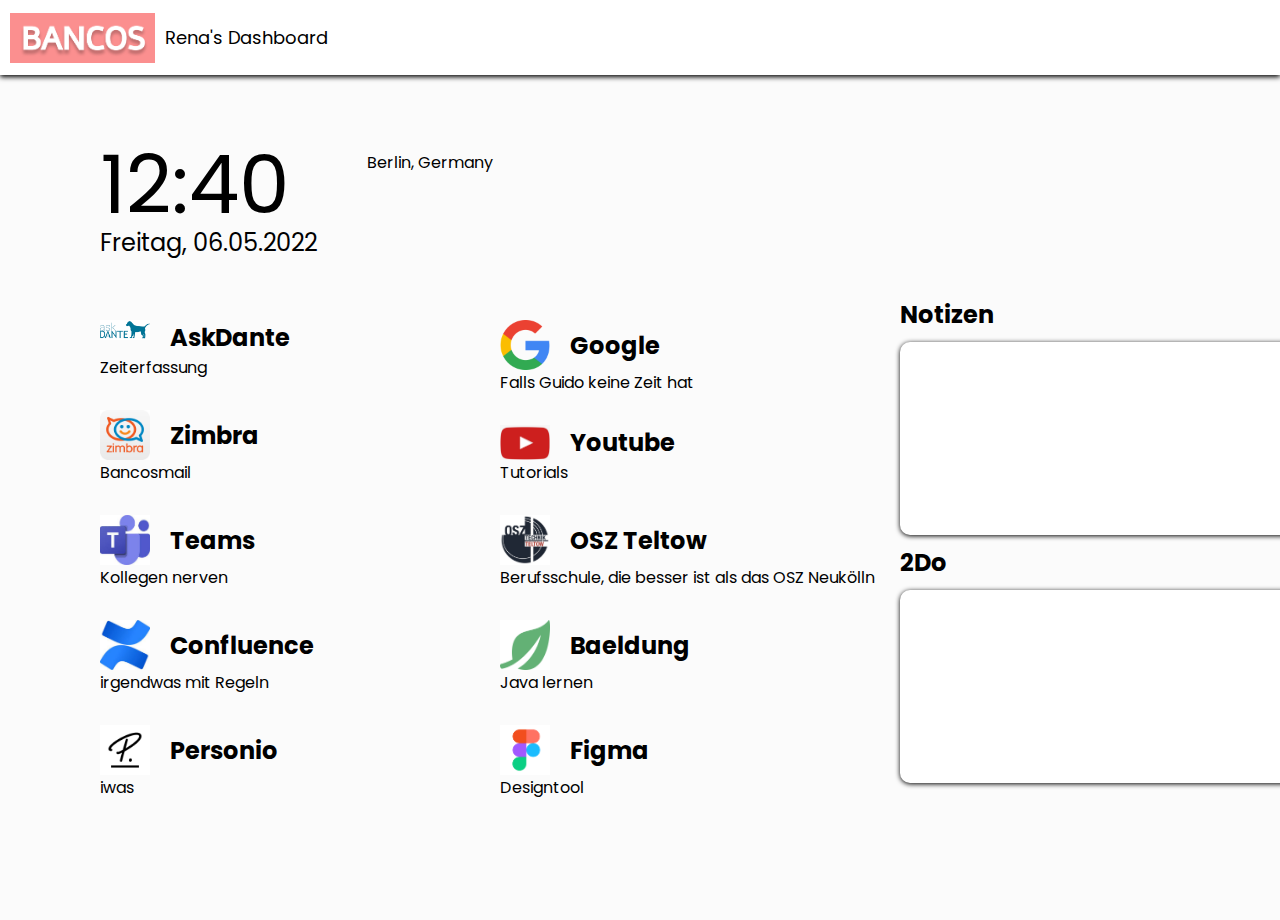
<file: index.html>
<html>
    <head>
        <title>
            Rena's Dashboard
        </title>
        <link rel="stylesheet" href="main.css">
        <script src="script.js"></script>
    </head>
    <body class="main">
       
        <div class="ueberschrift">
            <div class="bancoslogo">
                <img src="img/Bancos.png" height="50px">
            </div>
            <div class="titel">
                Rena's Dashboard
            </div>
        </div>
        <div class="content">
            <div class="zeitleiste">
                <div class="uhrzeit">
                    <div class="uhr">
                        12:40
                    </div>
                    <div class="datum">
                        Freitag, 06.05.2022
                    </div>
                </div>
                <div class="wetter">
                    <a class="weatherwidget-io" href="https://forecast7.com/de/52d5213d40/berlin/" data-font="Open Sans" data-icons="Climacons Animated" data-mode="Forecast" data-days="3" data-theme="weather_one" >Berlin, Germany</a>
                    <script>
                    !function(d,s,id){var js,fjs=d.getElementsByTagName(s)[0];if(!d.getElementById(id)){js=d.createElement(s);js.id=id;js.src='https://weatherwidget.io/js/widget.min.js';fjs.parentNode.insertBefore(js,fjs);}}(document,'script','weatherwidget-io-js');
                    </script>
                </div>
            </div>
            <div class="linksammlungeingabe">
                <div class="linksammlung">
                    <div class="officelinks">
                        <a href="https://askdante.com/" target="_blank">
                            <div class="askdante link">
                                <div class="innerlink">
                                    <div class="logotitle">
                                        <div class="logo">
                                            <img src ="img/askdante.png" width="50" height="20">
                                        </div>
                                        <div class="title">
                                        AskDante
                                        </div>
                                    </div>
                                    <div class="untertitle">
                                        Zeiterfassung
                                    </div>
                                </div>
                            </div>
                        </a>
                        <a href="https://mail.zimbra.com/" target="_blank">
                            <div class="zimbra link">
                                <div class="innerlink">
                                    <div class="logotitle">
                                        <div class="logo">
                                            <img src ="img/zimbra-logo.png" width="50" height="50">
                                        </div>
                                        <div class="title">
                                        Zimbra
                                        </div>
                                    </div>
                                    <div class="untertitle">
                                        Bancosmail
                                    </div>
                                </div>
                            </div>
                        </a>
                        <a href="https://www.microsoft.com/" target="_blank">
                            <div class="teams link">
                                <div class="innerlink">
                                    <div class="logotitle">
                                        <div class="logo">
                                            <img src ="img/Download.jpg" width="50" height="50">
                                        </div>
                                        <div class="title">
                                        Teams
                                        </div>
                                    </div>
                                    <div class="untertitle">
                                        Kollegen nerven
                                    </div>
                                </div>
                            </div>
                        </a>
                        <a href="https://www.atlassian.com/de/software/confluence" target="_blank">
                            <div class="confluence link">
                                <div class="innerlink">
                                    <div class="logotitle">
                                        <div class="logo">
                                            <img src ="img/confluence.jpg" width="50" height="50">
                                        </div>
                                        <div class="title">
                                        Confluence
                                        </div>
                                    </div>
                                    <div class="untertitle">
                                        irgendwas mit Regeln
                                    </div>
                                </div>
                            </div>
                        </a>
                        <a href="https://www.personio.de/" target="_blank">
                            <div class="personio link">
                                <div class="innerlink">
                                    <div class="logotitle">
                                        <div class="logo">
                                            <img src ="img/personio.png" width="50" height="50">
                                        </div>
                                        <div class="title">
                                        Personio
                                        </div>
                                    </div>
                                    <div class="untertitle">
                                        iwas
                                    </div>
                                </div>
                            </div>
                        </a>
                    </div>
                   <div class="internetlinks">
                    <a href="https://google.com" target="_blank">
                        <div class="google link">
                            <div class="innerlink">
                                <div class="logotitle">
                                    <div class="logo">
                                    <img src="img/Google__G__Logo.svg.png" width="50" height="50">
                                    </div>
                                    <div class="title">
                                    Google
                                    </div>
                                </div>
                                <div class="untertitle">
                                    Falls Guido keine Zeit hat
                                </div>
                            </div>
                        </div>
                    </a>
                    <a href="https://youtube.com" target="_blank">
                        <div class="youtube link">
                            <div class="innerlink">
                                <div class="logotitle">
                                    <div class="logo">
                                        <img src ="img/youtube.png" width="50" height="35">
                                    </div>
                                    <div class="title">
                                    Youtube
                                    </div>
                                </div>
                                <div class="untertitle">
                                    Tutorials
                                </div>
                            </div>
                        </div>
                    </a>
                    <a href="https://osz-teltow.de/" target="_blank">
                        <div class="oszteltow link">
                            <div class="innerlink">
                                <div class="logotitle">
                                    <div class="logo">
                                        <img src ="img/oszteltow.jpg" width="50" height="50">
                                    </div>
                                    <div class="title">
                                    OSZ Teltow
                                    </div>
                                </div>
                                <div class="untertitle">
                                    Berufsschule, die besser ist als das OSZ Neukölln
                                </div>
                            </div>
                        </div>
                    </a>
                    <a href="https://www.baeldung.com/" target="_blank">
                        <div class="baeldung link">
                            <div class="innerlink">
                                <div class="logotitle">
                                    <div class="logo">
                                        <img src ="img/baelding.png" width="50" height="50">
                                    </div>
                                    <div class="title">
                                    Baeldung
                                    </div>
                                </div>
                                <div class="untertitle">
                                    Java lernen
                                </div>
                            </div>
                        </div>
                    </a>
                    <a href="https://www.figma.com/" target="_blank">
                        <div class="figma link">
                            <div class="innerlink">
                                <div class="logotitle">
                                    <div class="logo">
                                        <img src ="img/figma.png" width="50" height="50">
                                    </div>
                                    <div class="title">
                                    Figma
                                    </div>
                                </div>
                                <div class="untertitle">
                                    Designtool
                                </div>
                            </div>
                        </div>
                    </div>
                    </div>
                </a>
                <div class="eingabe">
                    <div class="notizen">
                        <div class="title">
                        Notizen
                        </div>
                        <textarea rows="7" cols="75" class="notizeninput"></textarea>
    
                    </div>
    
                    <div class="do">
                         <div class="title">
                        2Do
                        </div>
                        <textarea rows="7" cols="75" class="doinput"></textarea>
                    </div>
                </div>
            </div>
        </div>
    </body>
</html>
</file>
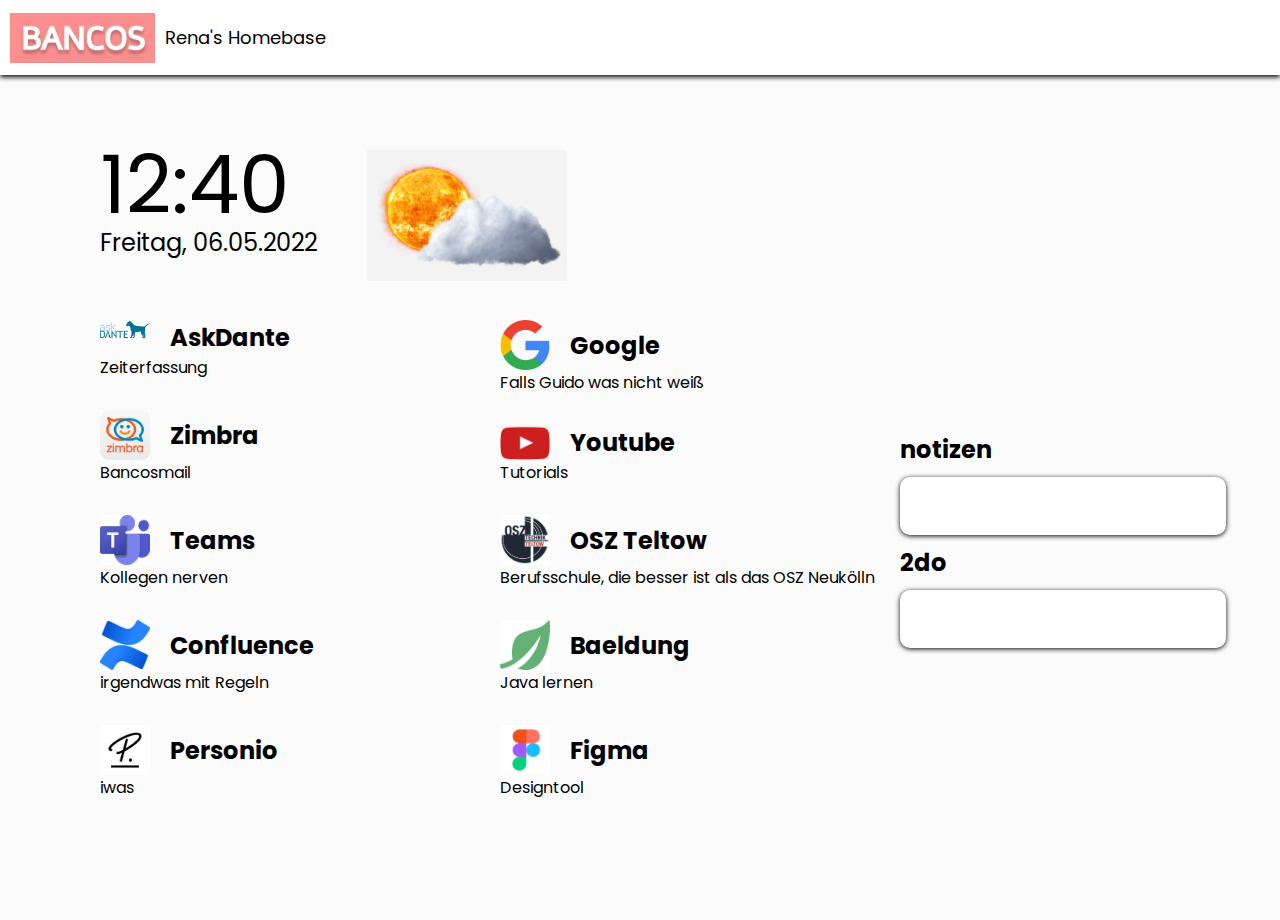
<file: renashomebase.html>
<html>
    <head>
        <title>
            Rena's Homebase
        </title>
        <link rel="stylesheet" href="main.css">
    </head>
    <body class="main">
       
        <div class="ueberschrift">
            <div class="bancoslogo">
                <img src="img/Bancos.png" height="50px">
            </div>
            <div class="titel">
                Rena's Homebase
            </div>
        </div>
        <div class="content">
            <div class="zeitleiste">
                <div class="uhrzeit">
                    <div class="uhr">
                        12:40
                    </div>
                    <div class="datum">
                        Freitag, 06.05.2022
                    </div>
                </div>
                <div class="wetter">
                    <img src="img/Wetter.png" width="200px">
                </div>
            </div>
            <div class="linksammlungeingabe">
                <div class="linksammlung">
                    <div class="officelinks">
                        <div class="askdante link">
                            <div class="logotitle">
                                <div class="logo">
                                    <img src ="img/askdante.png" width="50" height="20">
                                </div>
                                <div class="title">
                                AskDante
                                </div>
                            </div>
                            <div class="untertitle">
                                Zeiterfassung
                            </div>
                        </div>
                        <div class="zimbra link">
                            <div class="logotitle">
                                <div class="logo">
                                    <img src ="img/zimbra-logo.png" width="50" height="50">
                                </div>
                                <div class="title">
                                Zimbra
                                </div>
                            </div>
                            <div class="untertitle">
                                Bancosmail
                            </div>
                        </div>
                        <div class="teams link">
                            <div class="logotitle">
                                <div class="logo">
                                    <img src ="img/Download.jpg" width="50" height="50">
                                </div>
                                <div class="title">
                                Teams
                                </div>
                            </div>
                            <div class="untertitle">
                                Kollegen nerven
                            </div>
                        </div>
                        <div class="confluence link">
                            <div class="logotitle">
                                <div class="logo">
                                    <img src ="img/confluence.jpg" width="50" height="50">
                                </div>
                                <div class="title">
                                Confluence
                                </div>
                            </div>
                            <div class="untertitle">
                                irgendwas mit Regeln
                            </div>
                        </div>
                        <div class="personio link">
                            <div class="logotitle">
                                <div class="logo">
                                    <img src ="img/personio.png" width="50" height="50">
                                </div>
                                <div class="title">
                                Personio
                                </div>
                            </div>
                            <div class="untertitle">
                                iwas
                            </div>
                        </div>
                    </div>
                   <div class="internetlinks">
                    <div class="google link">
                        <div class="logotitle">
                            <div class="logo">
                            <img src="img/Google__G__Logo.svg.png" width="50" height="50">
                            </div>
                            <div class="title">
                            Google
                            </div>
                        </div>
                        <div class="untertitle">
                            Falls Guido was nicht weiß
                        </div>
                    </div>
                    <div class="youtube link">
                        <div class="logotitle">
                            <div class="logo">
                                <img src ="img/youtube.png" width="50" height="35">
                            </div>
                            <div class="title">
                            Youtube
                            </div>
                        </div>
                        <div class="untertitle">
                            Tutorials
                        </div>
                    </div>
                    <div class="oszteltow link">
                        <div class="logotitle">
                            <div class="logo">
                                <img src ="img/oszteltow.jpg" width="50" height="50">
                            </div>
                            <div class="title">
                            OSZ Teltow
                            </div>
                        </div>
                        <div class="untertitle">
                            Berufsschule, die besser ist als das OSZ Neukölln
                        </div>
                    </div>
                    <div class="baeldung link">
                        <div class="logotitle">
                            <div class="logo">
                                <img src ="img/baelding.png" width="50" height="50">
                            </div>
                            <div class="title">
                            Baeldung
                            </div>
                        </div>
                        <div class="untertitle">
                            Java lernen
                        </div>
                    </div>
                    <div class="figma link">
                        <div class="logotitle">
                            <div class="logo">
                                <img src ="img/figma.png" width="50" height="50">
                            </div>
                            <div class="title">
                            Figma
                            </div>
                        </div>
                        <div class="untertitle">
                            Designtool
                        </div>
                    </div>
                   </div>
                </div>
                <div class="eingabe">
                    <div class="notizen">
                        <div class="title">
                        notizen
                        </div>
                        <textarea></textarea>
    
                    </div>
    
                    <div class="do">
                         <div class="title">
                        2do
                        </div>
                        <textarea></textarea>
                    </div>
                </div>
            </div>
        </div>
    </body>
</html>
</file>
<file: main.css>
@import url('https://fonts.googleapis.com/css2?family=Alef:wght@700&family=Poppins:wght@300;400&display=swap');
body{
    background: #FBFbfb;
    margin: 0px;
    font-family: Poppins, sans-serif;
}
.ueberschrift{
    width: 100%;
    background: #FFFFFF;
    height: 75px;
    display: flex;
    box-shadow: 0px 2px 5px black;
}
.ueberschrift .titel{
    font-size: large;
    margin-top: auto;
    margin-bottom: auto;
}
.ueberschrift .bancoslogo{
    margin-top: auto;
    margin-bottom: auto;
    margin-left: 10px;
    margin-right: 10px;
}
.content{
    margin: 100px;
    margin-top: 50px;
}
.uhrzeit .uhr{
    font-size: 80px;
    height: 100px;
}
.uhrzeit .datum{
    font-size: x-large;
}

.zeitleiste{
    display: flex;
}
.zeitleiste .wetter{
    width: 400px;
    height: 30px;
    border-radius: 100px;
    margin-top: 25px;
    margin-left: 50px;
}
.officelinks{
    display: flex;
    flex-direction: column;
    justify-content: space-around;
}
.internetlinks{
    display: flex;
    flex-direction: column;
    justify-content: space-around;
}
.linksammlung{
    display: flex;
    margin-top: 50px;
}
.logotitle{
    display: flex;
    
}
.logotitle .title{
    margin-top: auto;
    margin-bottom: auto;
    margin-left: 20px;
    font-size: x-large;
    font-weight: bold;
}
.link{
    margin-top:10px;
    margin-bottom: 20px ;
    margin-right: auto;
    margin-left: auto;
    width: 400px;
}
.innerlink {
    transition: transform .2s;
    width: fit-content;
}
.innerlink:hover {
    transform: scale(1.2); 
}
.linksammlungeingabe{
    display: flex;
    
}

.linksammlungeingabe .eingabe{
    margin-top: auto;
    margin-bottom: auto;
    
}
.linksammlungeingabe .notizen .title{
    font-size: x-large;
    font-weight: bold;
    margin-bottom: 10px;
    
}
.linksammlungeingabe .do .title{
    font-size: x-large;
    font-weight: bold;
    
    margin-bottom: 10px;
    margin-top: 10px;
    
}
.weatherwidget-io{
    transition: transform .2s;
    border-radius: 25px;
}
.weatherwidget-io:hover{
    transform: scale(1.2);
}
textarea {
    resize: none;
    border: none;
    box-shadow: 0px 1px 5px black;
    border-radius: 10px;
    font-size: large;
    font-family: Poppins, sans-serif;

 }
 a { 
     text-decoration: none;
     color:black;
 }
</file>
